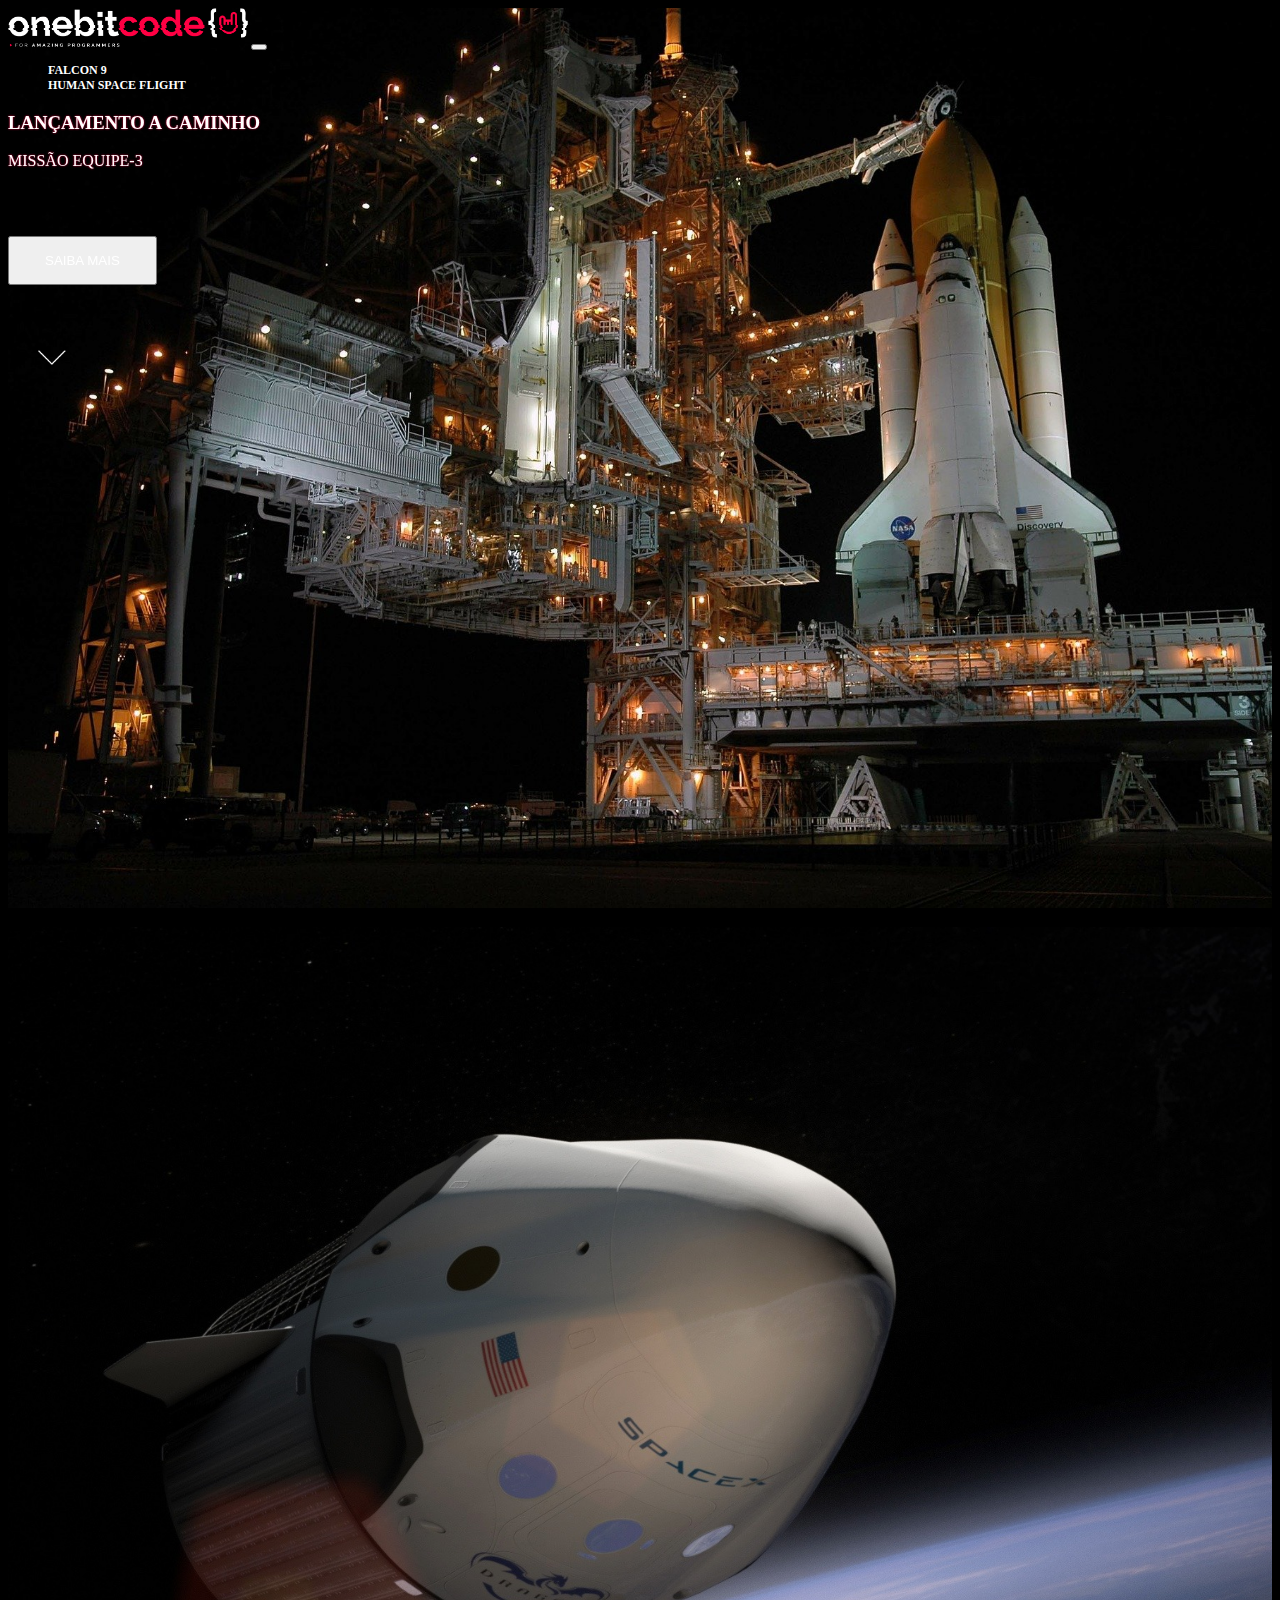
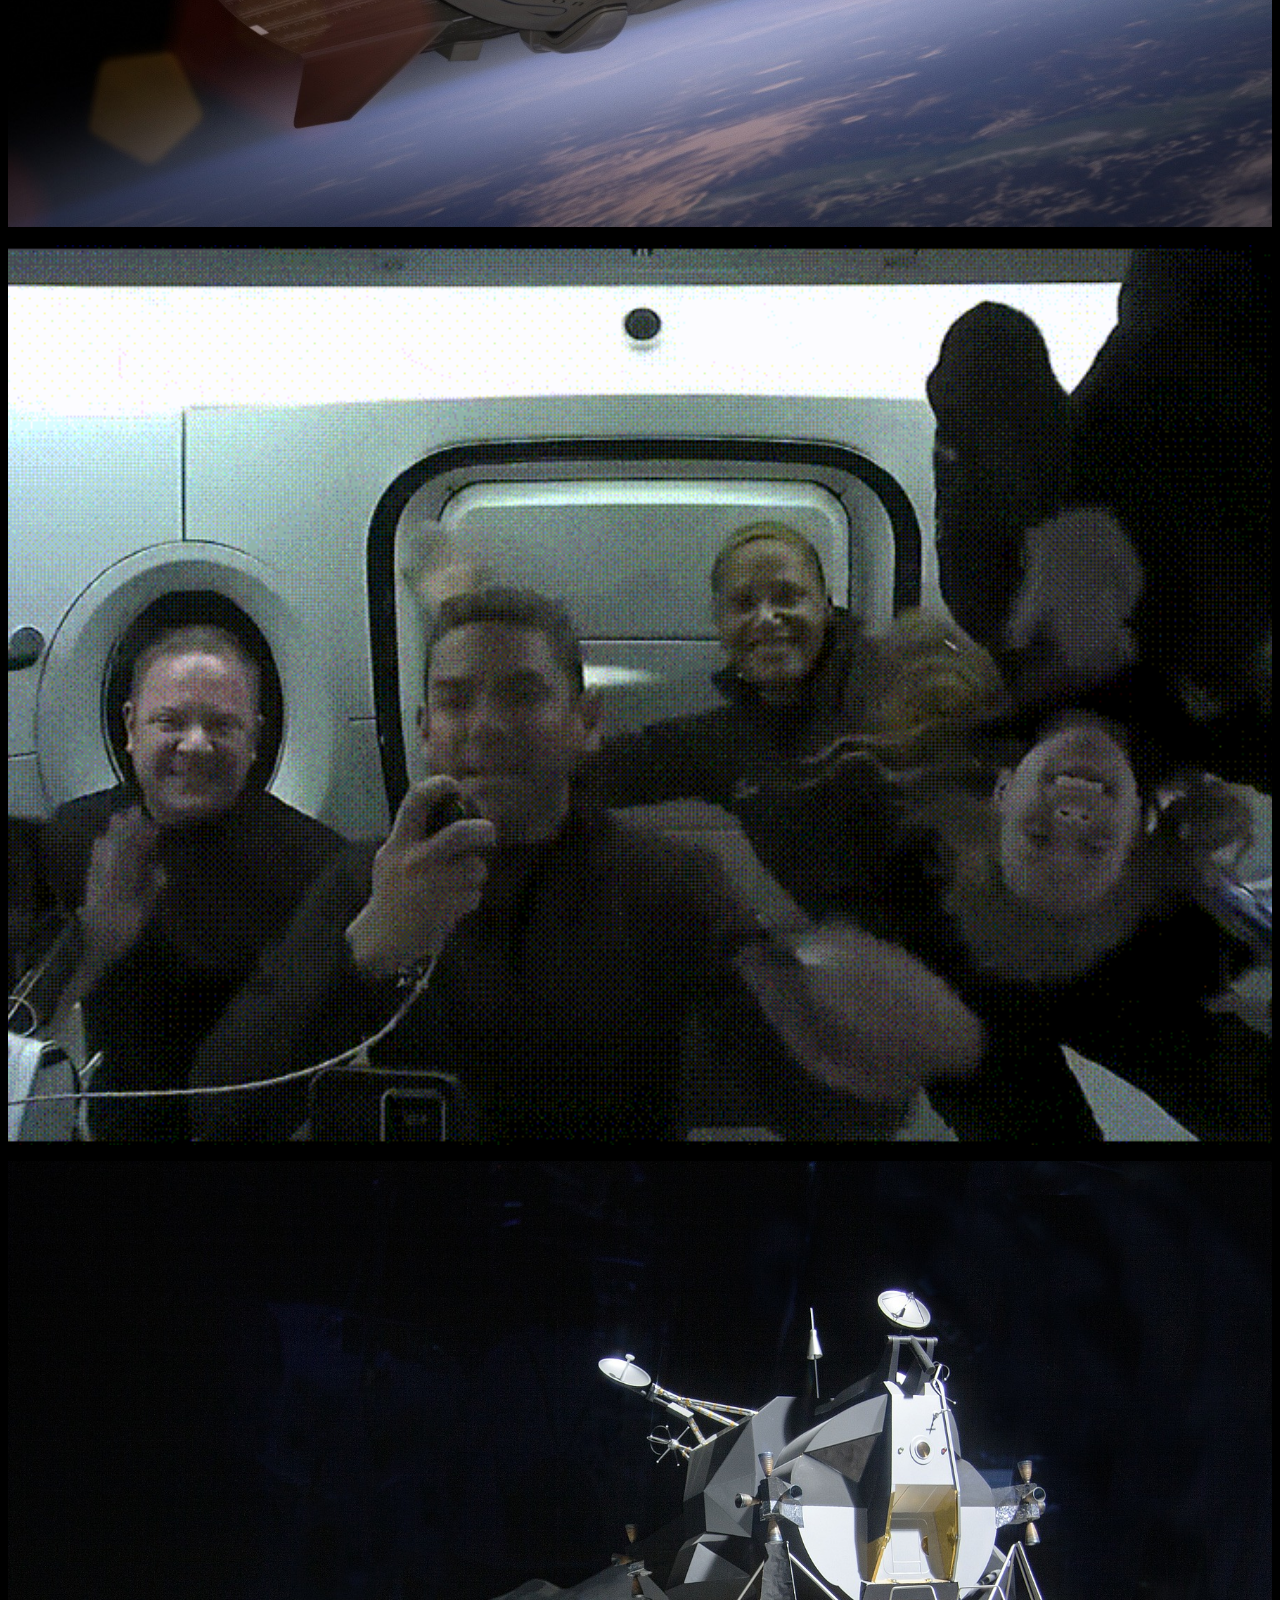
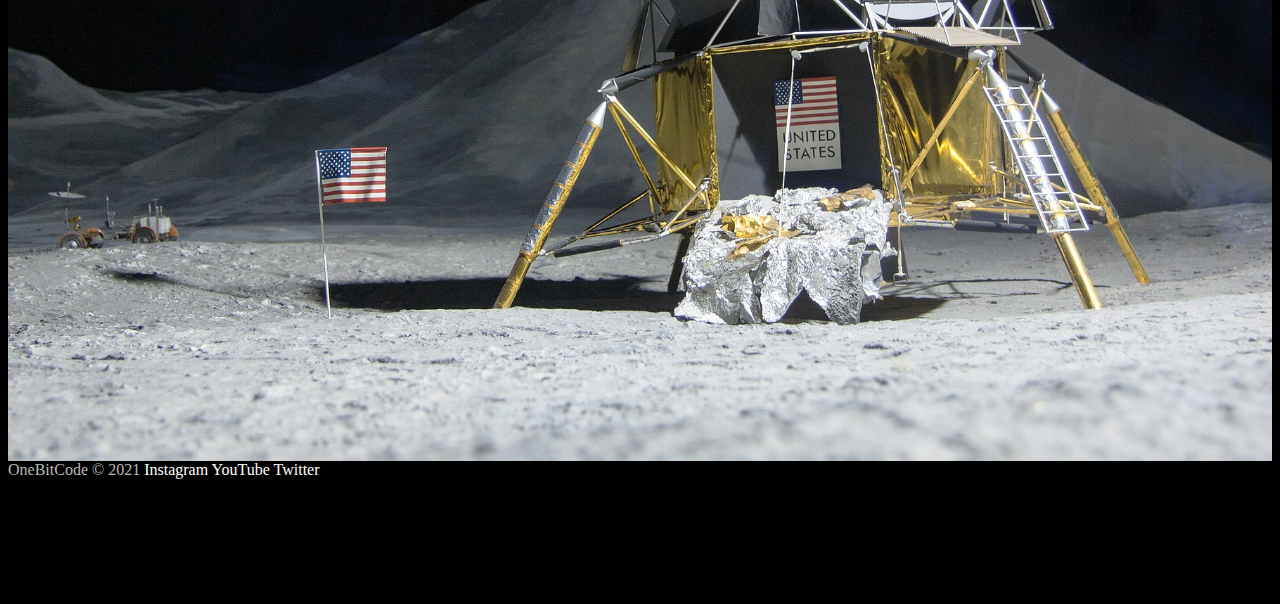
<file: index.html>
<!DOCTYPE html>
<html lang="pt-br">

<head>
   <meta charset="UTF-8">
   <meta name="viewport" content="width=device-width, initial-scale=1.0">
   <title>onebitX</title>

   <link href="https://cdn.jsdelivr.net/npm/bootstrap@5.1.3/dist/css/bootstrap.min.css" rel="stylesheet"
      integrity="sha384-1BmE4kWBq78iYhFldvKuhfTAU6auU8tT94WrHftjDbrCEXSU1oBoqyl2QvZ6jIW3" crossorigin="anonymous">
   <link rel="stylesheet" href="https://unpkg.com/aos@next/dist/aos.css" />
   <link rel="stylesheet" href="./css/styles.css">
   <link rel="shortcut icon" href="./assets/favicon.png" type="image/x-png">
</head>

<body>
   <div class="container-fluid container0 container1">
      <div class="container ">
         <header class="py-2">
            <nav class="navbar navbar-expand-lg navbar-dark bg-transparent">
               <div class="container-fluid">
                  <a class="navbar-brand" href="./index.html">
                     <img class="imgLogo" src="./assets/logo-obc-2021-darkbg.png" alt="Logo da Página">
                  </a>
                  <button class="navbar-toggler" type="button" data-bs-toggle="collapse"
                     data-bs-target="#navbarSupportedContent" aria-controls="navbarSupportedContent"
                     aria-expanded="false" aria-label="Toggle navigation">
                     <span class="navbar-toggler-icon"></span>
                  </button>
                  <div class="collapse navbar-collapse" id="navbarSupportedContent">
                     <ul class="navbar-nav me-auto mb-2 mb-lg-0">
                        <li class="nav-item">
                           <a class="nav-link active" aria-current="page" href="./pages/falcom9.html">Falcon 9</a>
                        </li>
                        <li class="nav-item">
                           <a class="nav-link" href="#">Human space flight</a>
                        </li>
                     </ul>
                  </div>
               </div>
            </nav>
         </header>

         <div class="container height-container d-flex flex-column justify-content-center" data-aos="fade-up"
            data-aos-duration="1500">
            <h3 class="shortTitle">Lançamento a caminho</h3>
            <p class="h1 shortTitle">Missão equipe-3</p>

            <button type="button" class="btn btn-outline-light btn-plus align-self-baseline">Saiba Mais</button>

            <div class="arrow-down align-self-center">
               <img src="./assets/home/arrowDown.gif" alt="">
            </div>
         </div>
      </div>
   </div>

   <div class="container-fluid container0 container2">
      <div class="container ">
         <div class="container height-container d-flex flex-column justify-content-center" data-aos="fade-right"
            data-aos-duration="1500">
            <h3 class="shortTitle">Missão concluída</h3>
            <p class="h1 shortTitle">Missão equipe-2 retornou para a terra</p>

            <button type="button" class="btn btn-outline-light btn-plus align-self-baseline">Saiba Mais</button>
         </div>
      </div>
   </div>

   <div class="container-fluid container0 container3">
      <div class="container ">
         <div class="container height-container d-flex flex-column justify-content-center" data-aos="fade-down"
            data-aos-duration="1500">
            <h3 class="shortTitle">Missão concluída</h3>
            <p class="h1 shortTitle">Dragon retornou a para a terra</p>

            <button type="button" class="btn btn-outline-light btn-plus align-self-baseline">Saiba Mais</button>
         </div>
      </div>
   </div>

   <div class="container-fluid container0 container4">
      <div class="container ">
         <div class="container height-container d-flex flex-column justify-content-center" data-aos="fade-down-right"
            data-aos-duration="1500">
            <p class="h1 mediumTitle">Starship pousa astrounautas da nasa na lua</p>

            <button type="button" class="btn btn-outline-light btn-plus align-self-baseline">Saiba Mais</button>
         </div>
      </div>
   </div>

   <footer class="container-fluid d-flex justify-content-center align-items-center">
      <span>
         OneBitCode &copy; 2021
      </span>
      
      <a href="#" target="_blank">Instagram</a>
   
      <a href="#" target="_blank">YouTube</a>
   
      <a href="#" target="_blank">Twitter</a> 
   </footer>
   <script src="https://cdn.jsdelivr.net/npm/bootstrap@5.1.3/dist/js/bootstrap.bundle.min.js"
      integrity="sha384-ka7Sk0Gln4gmtz2MlQnikT1wXgYsOg+OMhuP+IlRH9sENBO0LRn5q+8nbTov4+1p"
      crossorigin="anonymous"></script>
   <script src="https://unpkg.com/aos@next/dist/aos.js"></script>
   <script>
      AOS.init();
   </script>
</body>

</html>
</file>
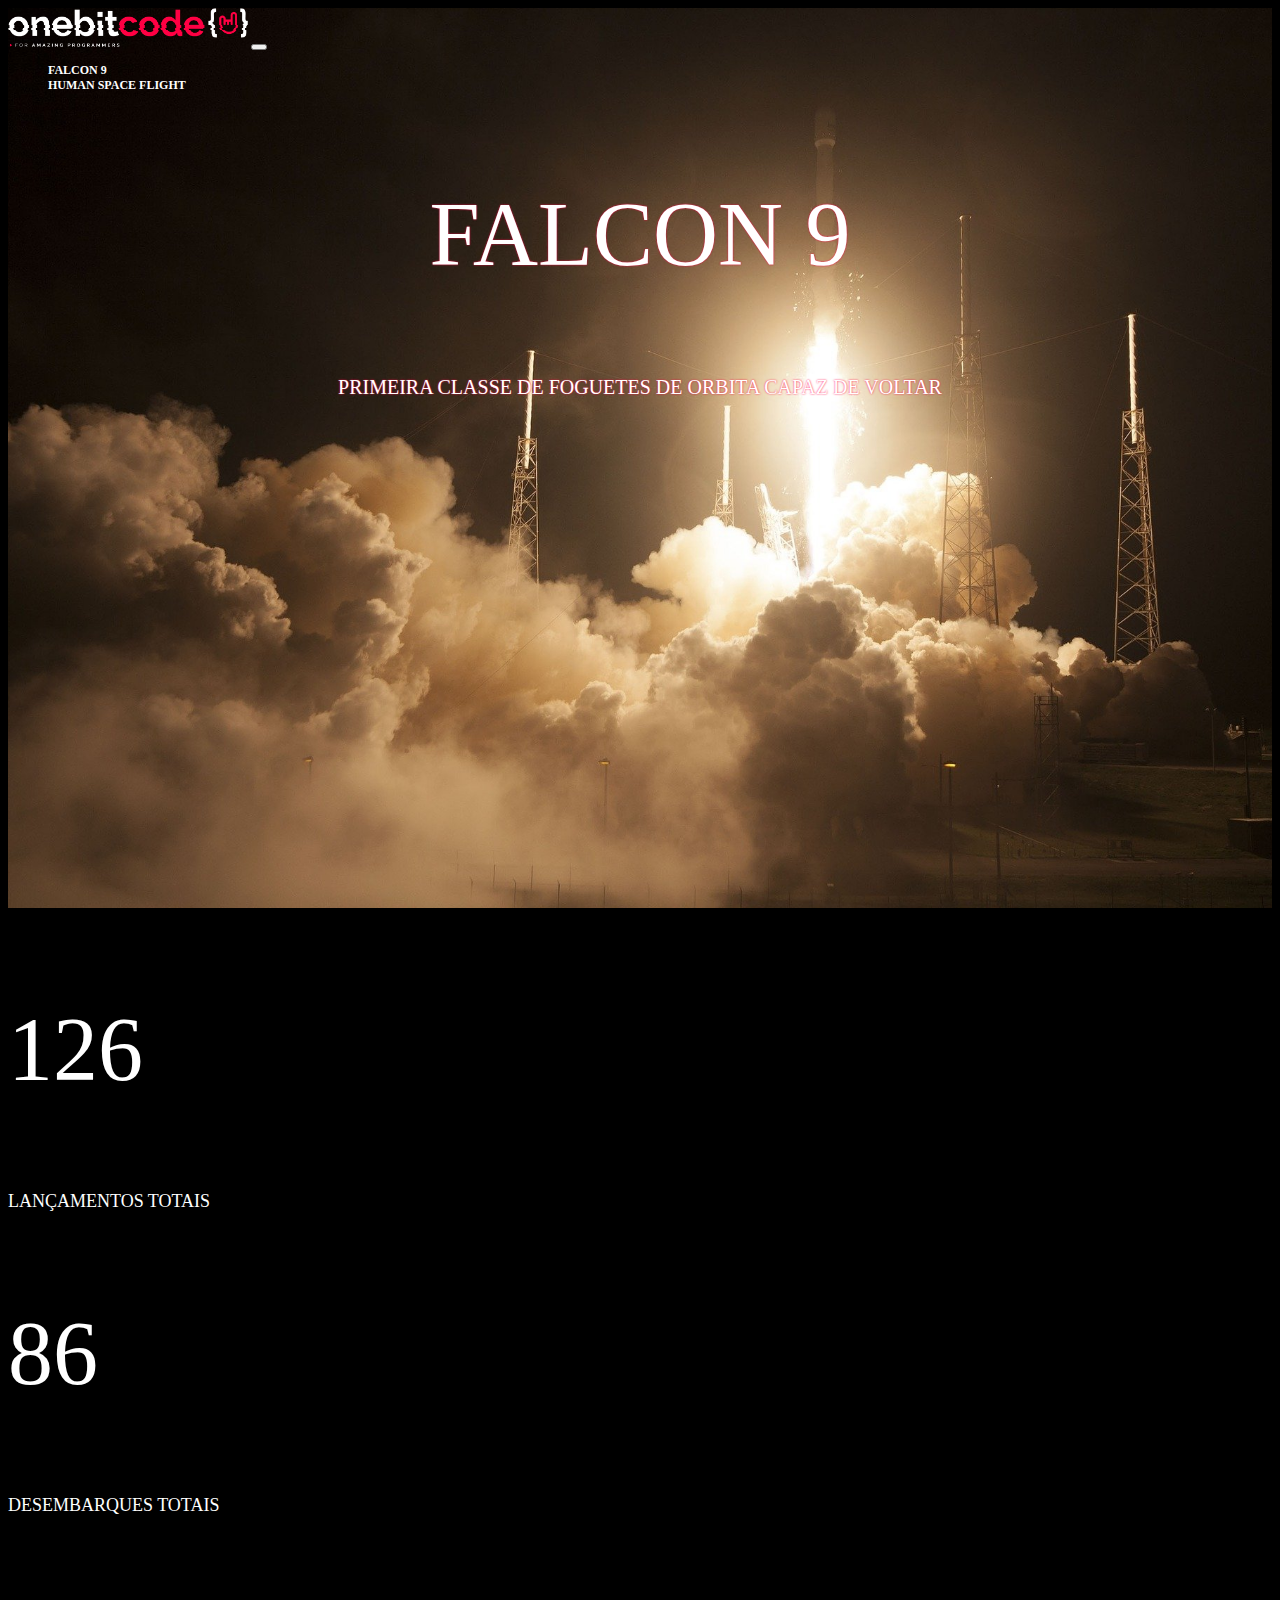
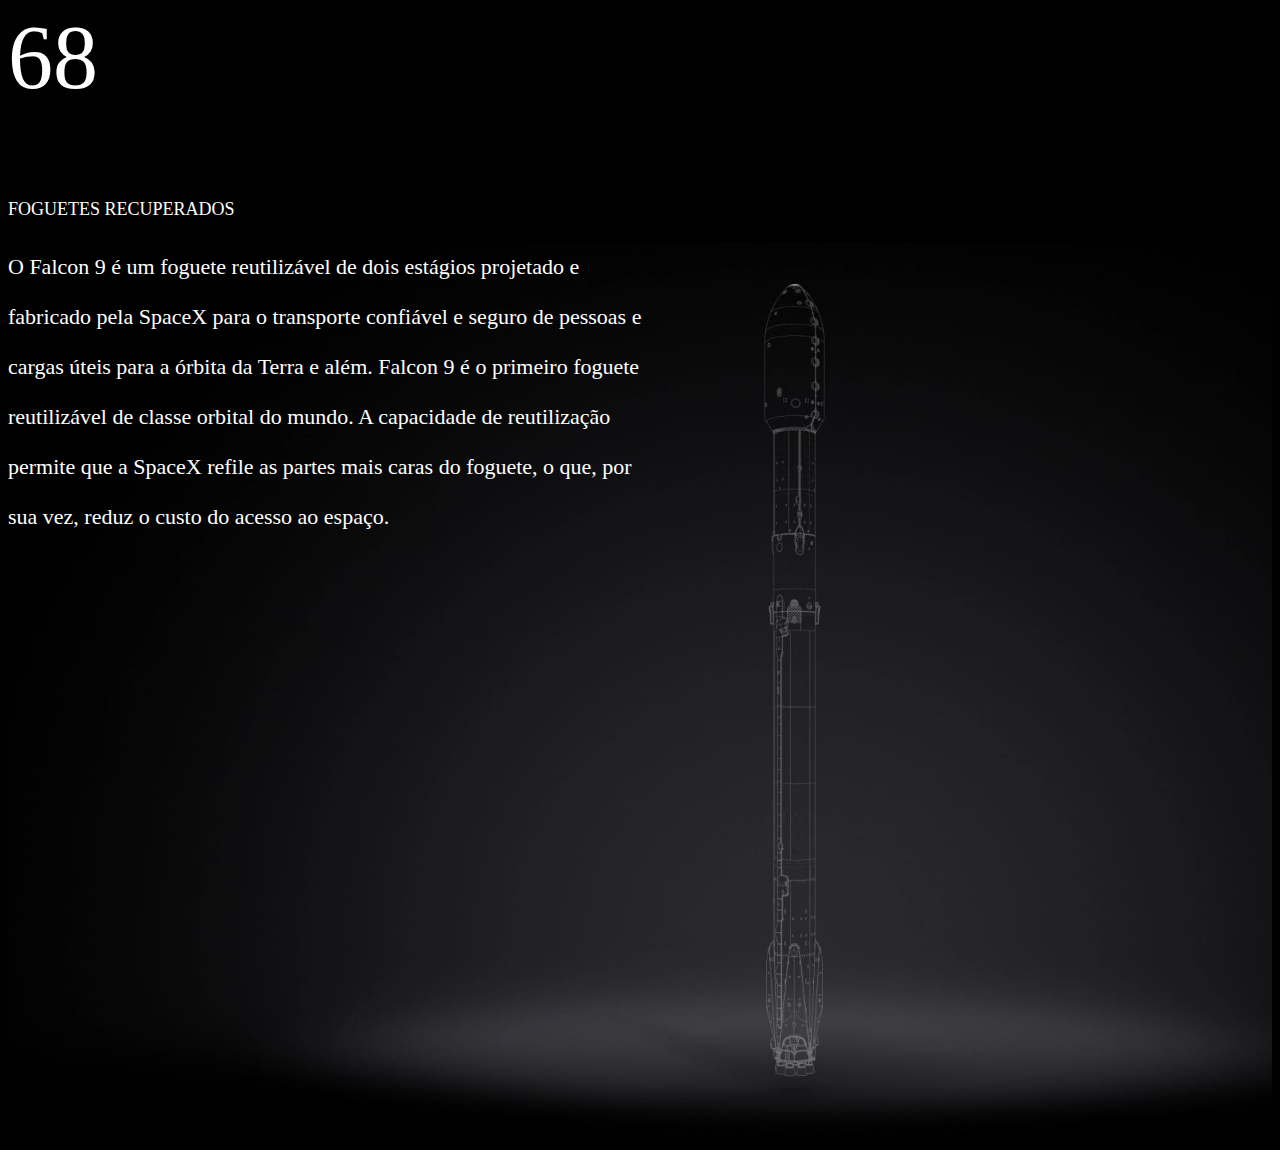
<file: pages/falcom9.html>
<!DOCTYPE html>
<html lang="en">
<head>
   <meta charset="UTF-8">
   <meta name="viewport" content="width=device-width, initial-scale=1.0">
   <title>OnebitX - Falcon 9</title>
   
   <link href="https://cdn.jsdelivr.net/npm/bootstrap@5.1.3/dist/css/bootstrap.min.css" rel="stylesheet"
   integrity="sha384-1BmE4kWBq78iYhFldvKuhfTAU6auU8tT94WrHftjDbrCEXSU1oBoqyl2QvZ6jIW3" crossorigin="anonymous">
   <link rel="stylesheet" href="https://unpkg.com/aos@next/dist/aos.css" />
   <link rel="stylesheet" href="../css/styles.css">
   <link rel="shortcut icon" href="../assets/favicon.png" type="image/x-png">
</head>
<body>
   <div class="container-fluid container0 container5">
      <div class="container ">
         <header class="py-2">
            <nav class="navbar navbar-expand-lg navbar-dark bg-transparent">
               <div class="container-fluid">
                  <a class="navbar-brand" href="../index.html">
                     <img class="imgLogo" src="../assets/logo-obc-2021-darkbg.png" alt="Logo da Página">
                  </a>
                  <button class="navbar-toggler" type="button" data-bs-toggle="collapse"
                     data-bs-target="#navbarSupportedContent" aria-controls="navbarSupportedContent"
                     aria-expanded="false" aria-label="Toggle navigation">
                     <span class="navbar-toggler-icon"></span>
                  </button>
                  <div class="collapse navbar-collapse" id="navbarSupportedContent">
                     <ul class="navbar-nav me-auto mb-2 mb-lg-0">
                        <li class="nav-item">
                           <a class="nav-link active" aria-current="page" href="#">Falcon 9</a>
                        </li>
                        <li class="nav-item">
                           <a class="nav-link" href="#">Human space flight</a>
                        </li>
                     </ul>
                  </div>
               </div>
            </nav>
         </header>

         <div class="container titleContainer5 d-flex flex-column justify-content-center">
            <p class="h1">Falcon 9</p>
            <p class="h5">Primeira Classe de foguetes de orbita capaz de voltar</p>            
         </div>
      </div>
   </div>

   <div class="container-fluid container6 px-5 d-flex align-items-center justify-content-center">
         <div class="container-fluid titleContainer6 ">
            <div class="d-flex justify-content-between text-center">
               <div class="numbers">
                  <p class="h1">126</p>
                  <p class="h5">lançamentos totais</p>
               </div>
               <div class="numbers">
                  <p class="h1">86</p>
                  <p class="h5">Desembarques totais</p>
               </div>
               <div class="numbers">
                  <p class="h1">68</p>
                  <p class="h5">Foguetes recuperados</p>
               </div>
            </div>                         
         </div>
   </div>

   <div class="container-fluid container0 container7">
      <div class="container ">
         <div class="container titleContainer7 d-flex flex-column justify-content-center">
            <p class="">
               O Falcon 9 é um foguete reutilizável de dois estágios projetado e fabricado pela SpaceX para o transporte confiável e seguro de pessoas e cargas úteis para a órbita da Terra e além. Falcon 9 é o primeiro foguete reutilizável de classe orbital do mundo. A capacidade de reutilização permite que a SpaceX refile as partes mais caras do foguete, o que, por sua vez, reduz o custo do acesso ao espaço.
            </p>            
         </div>
      </div>
   </div>

   <script src="https://cdn.jsdelivr.net/npm/bootstrap@5.1.3/dist/js/bootstrap.bundle.min.js"
      integrity="sha384-ka7Sk0Gln4gmtz2MlQnikT1wXgYsOg+OMhuP+IlRH9sENBO0LRn5q+8nbTov4+1p"
      crossorigin="anonymous"></script>
   <script src="https://unpkg.com/aos@next/dist/aos.js"></script>
   <script>
      AOS.init();
   </script>
</body>
</html>
</file>
<file: css/styles.css>
body * {
  text-transform: uppercase;
  color: #FFF;
}
body ul li {
  list-style: none;
}
body a {
  text-decoration: none !important;
}

body {
  background-color: #000;
}

.container0 {
  background-size: cover;
  background-repeat: no-repeat;
  background-position: center;
  min-height: 100vh;
}

header {
  font-size: 12px;
  font-weight: bold;
}
header #navbarSupportedContent a {
  color: #FFF;
  transition: color 0.5s;
}
header #navbarSupportedContent a:hover {
  color: #B9B9B9;
}

.container0.container1 {
  background-image: url("../../assets/home/01.jpg");
}
.container0.container2 {
  background-image: url("../../assets/home/03.jpg");
}
.container0.container3 {
  background-image: url("../../assets/home/02.gif");
}
.container0.container4 {
  background-image: url("../../assets/home/04.jpg");
}

.shortTitle {
  text-shadow: 0px 0px 2px #FF0444;
  width: 550px;
}

.mediumTitle {
  text-shadow: 0px 0px 2px #FF0444;
  width: 650px;
}

.imgLogo {
  width: 240px;
}

.height-container {
  height: 80vh;
}

.btn-plus {
  padding: 15px 35px;
  margin-block: 50px;
}

.arrow-down {
  width: 90px;
}
.arrow-down img {
  width: 100%;
}

footer {
  height: 15vh;
  gap: 20px;
}
footer span {
  text-transform: none;
  color: #B9B9B9;
}
footer a {
  transition: color 0.5s;
  text-transform: none;
}
footer a:hover {
  color: #B9B9B9;
}

@media (max-width: 750px) {
  .shortTitle, .mediumTitle {
    width: auto;
    font-size: 50px;
  }
}
@media (max-width: 414px) {
  .logoPc {
    width: 180px;
  }
  .shortTitle, .mediumTitle {
    width: auto;
    font-size: 30px;
  }
  footer {
    font-size: 14px;
  }
}
@media (max-width: 375px) {
  .logoPc {
    width: 150px;
  }
  .shortTitle, .mediumTitle {
    width: auto;
    font-size: 30px;
  }
  footer {
    font-size: 10px;
  }
}
.container0.container5 {
  background-image: url("../../assets/falcon9/01.jpg");
}
.container0.container7 {
  background-image: url("../../assets/falcon9/02.jpg");
}

.container .titleContainer5 {
  height: 80vh;
  text-align: center;
}
.container .titleContainer5 p {
  text-shadow: 0px 0px 2px #FF0444;
}
.container .titleContainer5 .h1 {
  font-size: 90px;
}
.container .titleContainer5 .h5 {
  font-size: 20px;
}

.container6 {
  min-height: 40vh;
}
.container6 .numbers .h1 {
  font-size: 90px;
}
.container6 .numbers .h5 {
  font-size: 18px;
}

.container .titleContainer7 {
  height: 100vh;
  margin-block: auto;
}
.container .titleContainer7 p {
  max-width: 650px;
  text-transform: none;
  font-size: 22px;
  line-height: 50px;
}

/*# sourceMappingURL=styles.css.map */
</file>
